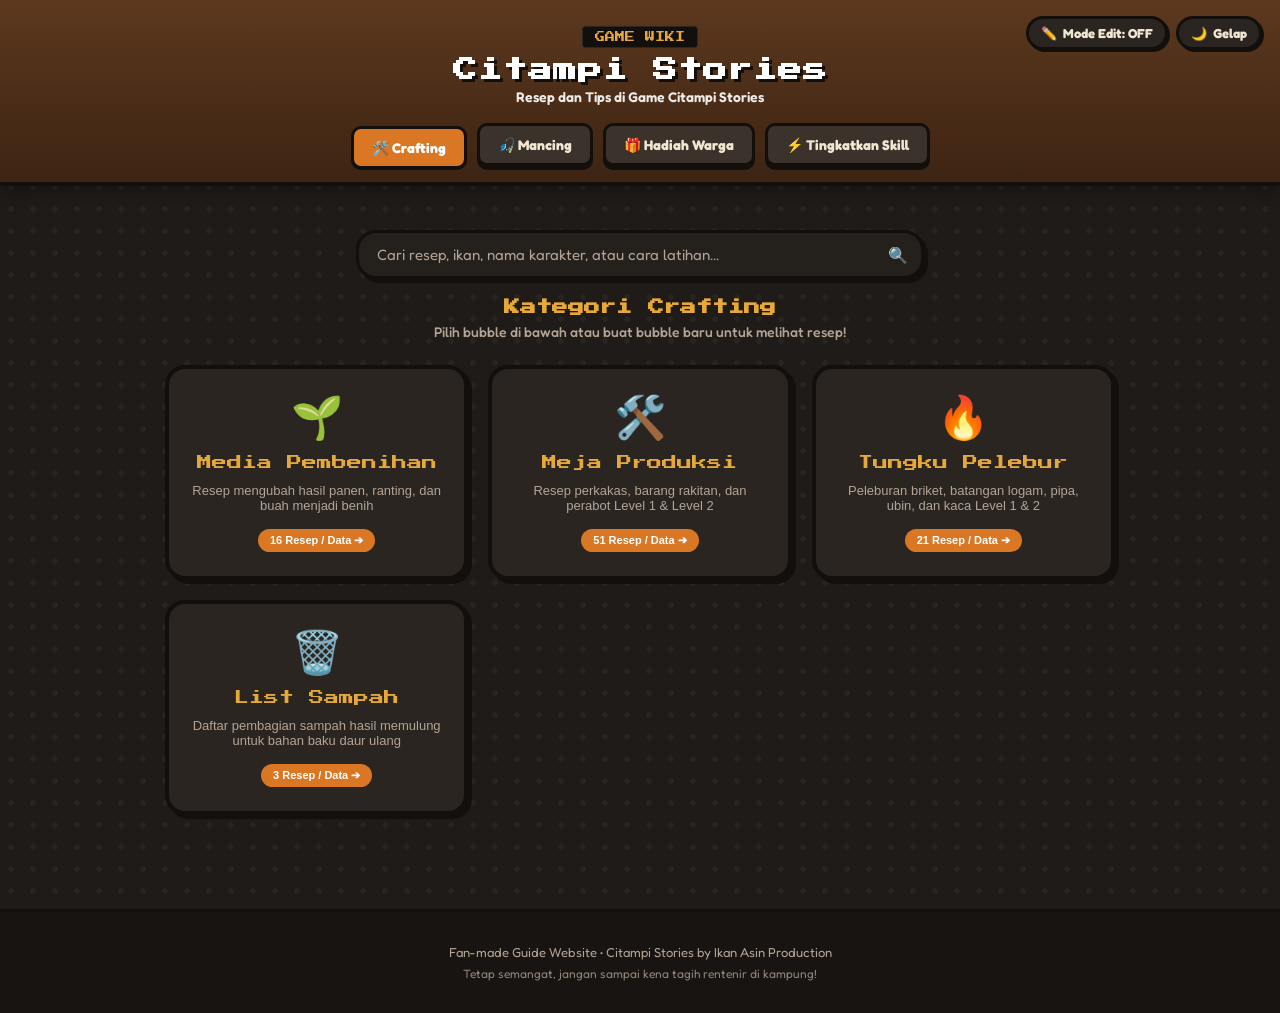
<file: index.html>
<!DOCTYPE html>
<html lang="id">
<head>
    <meta charset="UTF-8">
    <meta name="viewport" content="width=device-width, initial-scale=1.0">
    <title>Panduan Warga Citampi - Citampi Stories</title>
    <!-- Google Fonts -->
    <link rel="preconnect" href="https://fonts.googleapis.com">
    <link rel="preconnect" href="https://fonts.gstatic.com" crossorigin>
    <link href="https://fonts.googleapis.com/css2?family=Press+Start+2P&family=Fredoka:wght@400;600;700&display=swap" rel="stylesheet">
    <link rel="stylesheet" href="style.css">
</head>
<body>

    <!-- Header / Navbar -->
    <header class="game-header">
        <div class="top-action-bar">
            <button id="editModeToggle" class="action-btn" aria-label="Mode Edit">
                <span class="action-icon">✏️</span>
                <span class="action-text">Mode Edit: OFF</span>
            </button>
            <button id="themeToggle" class="action-btn" aria-label="Ganti Tema">
                <span class="theme-icon">🌙</span>
                <span class="theme-text">Gelap</span>
            </button>
        </div>

        <div class="logo-container">
            <span class="pixel-badge">GAME WIKI</span>
            <h1 class="game-title">Citampi Stories</h1>
            <p class="game-subtitle">Resep dan Tips di Game Citampi Stories</p>
        </div>
        
        <nav class="category-nav">
            <button class="nav-btn active" data-tab="crafting">🛠️ Crafting</button>
            <button class="nav-btn" data-tab="fishing">🎣 Mancing</button>
            <button class="nav-btn" data-tab="gifting">🎁 Hadiah Warga</button>
            <button class="nav-btn" data-tab="skills">⚡ Tingkatkan Skill</button>
        </nav>
    </header>

    <!-- Main Content Container -->
    <main class="main-container">
        
        <!-- Search & Filter Bar -->
        <div class="search-bar-wrap">
            <input type="text" id="searchInput" placeholder="Cari resep, ikan, nama karakter, atau cara latihan...">
            <span class="search-icon">🔍</span>
        </div>

        <!-- TEMPLATE CONTAINER UNTUK TIAP TAB KATEGORI -->
        <!-- TAB 1: CRAFTING -->
        <section id="crafting" class="tab-content active">
            <div class="hub-view">
                <div class="section-title">
                    <h2>Kategori Crafting</h2>
                    <p>Pilih bubble di bawah atau buat bubble baru untuk melihat resep!</p>
                </div>
                <div class="add-bubble-wrap edit-only" style="display: none;">
                    <button class="add-btn" onclick="openBubbleModal('crafting')">➕ Tambah Bubble Crafting</button>
                </div>
                <div class="bubble-grid" id="craftingBubbleGrid"></div>
            </div>
            <div class="detail-view" style="display: none;">
                <div class="sub-header-bar">
                    <button class="back-btn" onclick="backToHub('crafting')">⬅ Kembali ke Pilihan Bubble</button>
                    <div class="level-filters" id="craftingLevelFilters">
                        <button class="level-btn active" data-level="all">Semua Resep</button>
                        <button class="level-btn" data-level="1">Level 1</button>
                        <button class="level-btn" data-level="2">Level 2</button>
                        <button class="level-btn" data-level="3">Level 3</button>
                    </div>
                </div>
                <div class="section-title">
                    <h2 class="active-bubble-title">Daftar Resep</h2>
                    <p class="active-bubble-desc">Resep dan panduan item.</p>
                </div>
                <div class="add-card-wrap edit-only" style="display: none;">
                    <button class="add-btn" onclick="openCardModal()">➕ Tambah Resep Baru</button>
                </div>
                <div class="card-grid" id="craftingCardGrid"></div>
            </div>
        </section>

        <!-- TAB 2: MANCING -->
        <section id="fishing" class="tab-content">
            <div class="hub-view">
                <div class="section-title">
                    <h2>Kategori Mancing</h2>
                    <p>Pilih bubble lokasi atau buat bubble baru!</p>
                </div>
                <div class="add-bubble-wrap edit-only" style="display: none;">
                    <button class="add-btn" onclick="openBubbleModal('fishing')">➕ Tambah Bubble Mancing</button>
                </div>
                <div class="bubble-grid" id="fishingBubbleGrid"></div>
            </div>
            <div class="detail-view" style="display: none;">
                <div class="sub-header-bar">
                    <button class="back-btn" onclick="backToHub('fishing')">⬅ Kembali ke Pilihan Bubble</button>
                </div>
                <div class="section-title">
                    <h2 class="active-bubble-title">Daftar Mancing</h2>
                    <p class="active-bubble-desc">Waktu, umpan, dan jenis tangkapan.</p>
                </div>
                <div class="add-card-wrap edit-only" style="display: none;">
                    <button class="add-btn" onclick="openCardModal()">➕ Tambah Data Mancing</button>
                </div>
                <div class="card-grid" id="fishingCardGrid"></div>
            </div>
        </section>

        <!-- TAB 3: HADIAH WARGA -->
        <section id="gifting" class="tab-content">
            <div class="hub-view">
                <div class="section-title">
                    <h2>Kategori Warga & Hadiah</h2>
                    <p>Pilih bubble kelompok warga atau buat bubble baru!</p>
                </div>
                <div class="add-bubble-wrap edit-only" style="display: none;">
                    <button class="add-btn" onclick="openBubbleModal('gifting')">➕ Tambah Bubble Warga</button>
                </div>
                <div class="bubble-grid" id="giftingBubbleGrid"></div>
            </div>
            <div class="detail-view" style="display: none;">
                <div class="sub-header-bar">
                    <button class="back-btn" onclick="backToHub('gifting')">⬅ Kembali ke Pilihan Bubble</button>
                </div>
                <div class="section-title">
                    <h2 class="active-bubble-title">Daftar Hadiah</h2>
                    <p class="active-bubble-desc">Daftar barang kesukaan warga dan heroin.</p>
                </div>
                <div class="add-card-wrap edit-only" style="display: none;">
                    <button class="add-btn" onclick="openCardModal()">➕ Tambah Data Warga</button>
                </div>
                <div class="card-grid" id="giftingCardGrid"></div>
            </div>
        </section>

        <!-- TAB 4: TINGKATKAN SKILL -->
        <section id="skills" class="tab-content">
            <div class="hub-view">
                <div class="section-title">
                    <h2>Kategori Pelatihan Skill</h2>
                    <p>Pilih bubble kemampuan atau buat bubble baru!</p>
                </div>
                <div class="add-bubble-wrap edit-only" style="display: none;">
                    <button class="add-btn" onclick="openBubbleModal('skills')">➕ Tambah Bubble Skill</button>
                </div>
                <div class="bubble-grid" id="skillsBubbleGrid"></div>
            </div>
            <div class="detail-view" style="display: none;">
                <div class="sub-header-bar">
                    <button class="back-btn" onclick="backToHub('skills')">⬅ Kembali ke Pilihan Bubble</button>
                </div>
                <div class="section-title">
                    <h2 class="active-bubble-title">Daftar Skill</h2>
                    <p class="active-bubble-desc">Cara latihan dan pekerjaan yang terbuka.</p>
                </div>
                <div class="add-card-wrap edit-only" style="display: none;">
                    <button class="add-btn" onclick="openCardModal()">➕ Tambah Panduan Skill</button>
                </div>
                <div class="card-grid" id="skillsCardGrid"></div>
            </div>
        </section>

    </main>

    <!-- MODAL 1: EDIT / TAMBAH BUBBLE -->
    <div id="bubbleModal" class="modal-backdrop" style="display: none;">
        <div class="modal-box">
            <h3 id="bubbleModalTitle">Kelola Bubble</h3>
            <form id="bubbleForm">
                <input type="hidden" id="bubbleCategoryKey">
                <input type="hidden" id="bubbleIndex">

                <div class="form-group">
                    <label>Ikon Emoji <small style="font-weight: normal; opacity: 0.8;">(Opsional)</small>:</label>
                    <input type="text" id="bubbleInputIcon" placeholder="Boleh kosong (Contoh: 🛠️ atau 🌊)">
                </div>

                <div class="form-group">
                    <label>Nama Bubble / Folder:</label>
                    <input type="text" id="bubbleInputTitle" placeholder="Contoh: Meja Produksi, Sungai Area 3" required>
                </div>

                <div class="form-group">
                    <label>Keterangan Singkat:</label>
                    <textarea id="bubbleInputDesc" rows="2" placeholder="Deskripsi singkat isi bubble..."></textarea>
                </div>

                <div class="modal-actions">
                    <button type="button" class="btn-cancel" onclick="closeBubbleModal()">Batal</button>
                    <button type="submit" class="btn-save">Simpan Bubble</button>
                </div>
            </form>
        </div>
    </div>

    <!-- MODAL 2: EDIT / TAMBAH KARTU / RESEP -->
    <div id="cardModal" class="modal-backdrop" style="display: none;">
        <div class="modal-box">
            <h3 id="cardModalTitle">Edit Kartu</h3>
            <form id="cardForm">
                <input type="hidden" id="cardItemIndex">

                <div class="form-group" id="levelInputGroup" style="display: none;">
                    <label>Level (Khusus Crafting):</label>
                    <select id="inputLevel">
                        <option value="1">Level 1</option>
                        <option value="2">Level 2</option>
                        <option value="3">Level 3</option>
                    </select>
                </div>

                <div class="form-group">
                    <label>Icon (Emoji) <small style="font-weight: normal; opacity: 0.8;">(Opsional)</small>:</label>
                    <input type="text" id="inputIcon" placeholder="Boleh kosong (Contoh: 🎣 atau 💎)">
                </div>

                <div class="form-group">
                    <label>Judul:</label>
                    <input type="text" id="inputTitle" placeholder="Nama resep / ikan / warga / skill" required>
                </div>

                <div class="form-group">
                    <label>Kategori (Badge):</label>
                    <input type="text" id="inputBadge" placeholder="Contoh: Meja Level 1, Sungai Area 3" required>
                </div>

                <div class="form-group">
                    <label>Rincian Resep/Info (Format: Label | Nilai, baris baru):</label>
                    <textarea id="inputDetails" rows="4" placeholder="Resep 1 | 2x Balok Kayu&#10;Resep 2 | 1x Paku Besi"></textarea>
                </div>

                <div class="form-group">
                    <label>Tips:</label>
                    <textarea id="inputTip" rows="2" placeholder="Catatan atau tips berguna..."></textarea>
                </div>

                <div class="modal-actions">
                    <button type="button" class="btn-cancel" onclick="closeCardModal()">Batal</button>
                    <button type="submit" class="btn-save">Simpan Data</button>
                </div>
            </form>
        </div>
    </div>

    <!-- Footer -->
    <footer class="game-footer">
        <p>Fan-made Guide Website • Citampi Stories by Ikan Asin Production</p>
        <p class="sub-credit">Tetap semangat, jangan sampai kena tagih rentenir di kampung!</p>
    </footer>

    <script src="script.js"></script>
</body>
</html>
</file>
<file: style.css>
/* ================= TEMA DEFAULT: GELAP (DARK COZY) ================= */
:root {
    --bg-main: #1e1b18;
    --bg-pattern: #282420;
    --card-bg: #2a2521;
    --card-hover: #332d28;
    --border-color: #120f0d;
    --header-top: #5c381e;
    --header-bottom: #3d2413;
    --nav-btn-bg: #3b322b;
    --accent-orange: #d97724;
    --accent-yellow: #e5a93b;
    --badge-bg: #442a17;
    --badge-border: #5a381f;
    --text-main: #f0e6d2;
    --text-muted: #b5a494;
    --input-bg: #24201c;
    --tip-box-bg: #211c18;
    --footer-bg: #171412;
    --title-color: #e5a93b;
    --card-title-color: #ffffff;
    --pixel-shadow: 4px 4px 0px var(--border-color);
}

/* ================= TEMA TERANG: TERANG (WARM CITAMPI) ================= */
[data-theme="light"] {
    --bg-main: #f5eedb;
    --bg-pattern: #e2d3be;
    --card-bg: #ffffff;
    --card-hover: #fffaf0;
    --border-color: #4a2e18;
    --header-top: #ffaa42;
    --header-bottom: #e67d19;
    --nav-btn-bg: #ffe4a0;
    --accent-orange: #d96f13;
    --accent-yellow: #d89b1c;
    --badge-bg: #5c381e;
    --badge-border: #3b2210;
    --text-main: #382414;
    --text-muted: #6b5744;
    --input-bg: #ffffff;
    --tip-box-bg: #fff5d6;
    --footer-bg: #e2d1b8;
    --title-color: #5c381e;
    --card-title-color: #5c381e;
    --pixel-shadow: 4px 4px 0px #4a2e18;
}

* {
    box-sizing: border-box;
    margin: 0;
    padding: 0;
    transition: background-color 0.25s ease, color 0.25s ease, border-color 0.25s ease;
}

body {
    font-family: 'Fredoka', sans-serif;
    background-color: var(--bg-main);
    background-image: radial-gradient(var(--bg-pattern) 18%, transparent 19%);
    background-size: 22px 22px;
    color: var(--text-main);
    min-height: 100vh;
}

/* Header */
.game-header {
    position: relative;
    background: linear-gradient(180deg, var(--header-top) 0%, var(--header-bottom) 100%);
    border-bottom: 4px solid var(--border-color);
    padding: 26px 16px 16px;
    text-align: center;
    box-shadow: 0 6px 16px rgba(0, 0, 0, 0.3);
}

/* Tombol Switch Tema di Pojok Kanan Atas */
.theme-toggle-btn {
    position: absolute;
    top: 16px;
    right: 18px;
    display: flex;
    align-items: center;
    gap: 6px;
    font-family: 'Fredoka', sans-serif;
    font-size: 13px;
    font-weight: 700;
    padding: 6px 12px;
    border: 3px solid var(--border-color);
    border-radius: 20px;
    background-color: var(--card-bg);
    color: var(--text-main);
    box-shadow: 2px 2px 0px var(--border-color);
    cursor: pointer;
    z-index: 10;
}

.theme-toggle-btn:hover {
    transform: translateY(-2px);
}

.theme-toggle-btn:active {
    transform: translateY(1px);
    box-shadow: none;
}

.pixel-badge {
    font-family: 'Press Start 2P', monospace;
    font-size: 10px;
    background-color: var(--border-color);
    color: var(--accent-yellow);
    padding: 5px 12px;
    border-radius: 4px;
    display: inline-block;
    margin-bottom: 10px;
    border: 1px solid rgba(255, 255, 255, 0.1);
}

.game-title {
    font-family: 'Press Start 2P', cursive;
    font-size: 24px;
    color: #ffffff;
    text-shadow: 3px 3px 0px var(--border-color);
    letter-spacing: 1px;
    margin-bottom: 6px;
}

.game-subtitle {
    color: rgba(255, 255, 255, 0.9);
    font-size: 14px;
    font-weight: 600;
    margin-bottom: 18px;
}

/* Navigasi */
.category-nav {
    display: flex;
    justify-content: center;
    gap: 10px;
    flex-wrap: wrap;
    margin-top: 10px;
}

.nav-btn {
    font-family: 'Fredoka', sans-serif;
    font-size: 14px;
    font-weight: 700;
    padding: 10px 18px;
    border: 3px solid var(--border-color);
    border-radius: 10px;
    background-color: var(--nav-btn-bg);
    color: var(--text-main);
    cursor: pointer;
    box-shadow: 0 4px 0 var(--border-color);
}

.nav-btn:hover {
    filter: brightness(1.1);
}

.nav-btn:active, .nav-btn.active {
    background-color: var(--accent-orange);
    color: #ffffff;
    transform: translateY(3px);
    box-shadow: 0 1px 0 var(--border-color);
}

/* Search Bar */
.search-bar-wrap {
    max-width: 600px;
    margin: 28px auto 12px;
    position: relative;
    padding: 0 16px;
}

.search-bar-wrap input {
    width: 100%;
    padding: 12px 42px 12px 18px;
    font-size: 15px;
    font-family: 'Fredoka', sans-serif;
    background-color: var(--input-bg);
    color: var(--text-main);
    border: 3px solid var(--border-color);
    border-radius: 20px;
    box-shadow: var(--pixel-shadow);
    outline: none;
}

.search-bar-wrap input:focus {
    border-color: var(--accent-orange);
}

.search-bar-wrap input::placeholder {
    color: var(--text-muted);
}

.search-bar-wrap .search-icon {
    position: absolute;
    right: 32px;
    top: 50%;
    transform: translateY(-50%);
    pointer-events: none;
}

/* Kontainer Card */
.main-container {
    max-width: 1100px;
    margin: auto;
    padding: 16px;
}

.section-title {
    text-align: center;
    margin: 20px 0 25px;
}

.section-title h2 {
    font-family: 'Press Start 2P', monospace;
    font-size: 16px;
    color: var(--title-color);
    margin-bottom: 8px;
}

.section-title p {
    color: var(--text-muted);
    font-weight: 500;
    font-size: 14px;
}

.tab-content {
    display: none;
}

.tab-content.active {
    display: block;
}

.card-grid {
    display: grid;
    grid-template-columns: repeat(auto-fit, minmax(280px, 1fr));
    gap: 20px;
}

/* Kartu */
.guide-card {
    background: var(--card-bg);
    border: 3px solid var(--border-color);
    border-radius: 12px;
    padding: 18px;
    box-shadow: var(--pixel-shadow);
    display: flex;
    flex-direction: column;
}

.guide-card:hover {
    transform: translateY(-3px);
    background-color: var(--card-hover);
}

.card-badge {
    align-self: flex-start;
    font-size: 11px;
    font-weight: 700;
    padding: 4px 9px;
    border-radius: 6px;
    color: var(--accent-yellow);
    background-color: var(--badge-bg);
    border: 1px solid var(--badge-border);
    margin-bottom: 12px;
}

.guide-card h3 {
    font-size: 18px;
    margin-bottom: 12px;
    color: var(--card-title-color);
    display: flex;
    align-items: center;
    gap: 8px;
}

.guide-card ul {
    list-style: none;
    font-size: 14px;
    display: flex;
    flex-direction: column;
    gap: 7px;
}

.guide-card li strong {
    color: var(--accent-yellow);
}

/* Tips */
.tip-box {
    margin-top: 14px;
    background-color: var(--tip-box-bg);
    border-left: 4px solid var(--accent-orange);
    padding: 10px 12px;
    border-radius: 4px;
    font-size: 12px;
    color: var(--text-muted);
    line-height: 1.4;
}

.tip-box b {
    color: var(--accent-orange);
}

/* Footer */
.game-footer {
    text-align: center;
    padding: 32px 16px;
    border-top: 3px solid var(--border-color);
    background-color: var(--footer-bg);
    margin-top: 48px;
    font-size: 13px;
    color: var(--text-muted);
}

.sub-credit {
    font-size: 12px;
    margin-top: 6px;
    opacity: 0.8;
}

@media (max-width: 600px) {
    .theme-toggle-btn {
        top: 10px;
        right: 10px;
        padding: 5px 10px;
        font-size: 11px;
    }
    .game-title {
        font-size: 18px;
        margin-top: 24px;
    }
}

/* ================= TAMBAHAN FITUR BUBBLE & MODE EDIT ================= */

/* Action Bar di Header */
.top-action-bar {
    position: absolute;
    top: 16px;
    right: 18px;
    display: flex;
    gap: 8px;
    z-index: 10;
}

.action-btn {
    display: flex;
    align-items: center;
    gap: 6px;
    font-family: 'Fredoka', sans-serif;
    font-size: 13px;
    font-weight: 700;
    padding: 6px 12px;
    border: 3px solid var(--border-color);
    border-radius: 20px;
    background-color: var(--card-bg);
    color: var(--text-main);
    box-shadow: 2px 2px 0px var(--border-color);
    cursor: pointer;
    transition: transform 0.1s, background-color 0.2s;
}

.action-btn:hover {
    transform: translateY(-2px);
}

.action-btn.active-mode {
    background-color: #ffd154;
    color: #382414;
}

.action-btn.danger {
    background-color: #d94343;
    color: #fff;
}

/* Bubble Kategori Utama (Hub) */
.hub-container {
    max-width: 650px;
    margin: 20px auto 40px;
}

.hub-grid {
    display: flex;
    justify-content: center;
}

.hub-bubble-btn {
    width: 100%;
    background: var(--card-bg);
    border: 4px solid var(--border-color);
    border-radius: 22px;
    padding: 28px 24px;
    display: flex;
    flex-direction: column;
    align-items: center;
    text-align: center;
    gap: 10px;
    cursor: pointer;
    box-shadow: var(--pixel-shadow);
    transition: transform 0.15s ease, background-color 0.2s ease;
    color: var(--text-main);
}

.hub-bubble-btn:hover {
    transform: translateY(-5px);
    background-color: var(--card-hover);
}

.hub-bubble-btn:active {
    transform: translateY(1px);
}

.hub-icon {
    font-size: 48px;
}

.hub-title {
    font-family: 'Press Start 2P', monospace;
    font-size: 18px;
    color: var(--title-color);
}

.hub-desc {
    font-size: 14px;
    color: var(--text-muted);
}

.hub-badge {
    margin-top: 6px;
    font-size: 12px;
    font-weight: 700;
    padding: 6px 14px;
    border-radius: 12px;
    background-color: var(--accent-orange);
    color: #fff;
}

/* Sub-Header Bar (Kembali & Level Filter) */
.sub-header-bar {
    display: flex;
    justify-content: space-between;
    align-items: center;
    flex-wrap: wrap;
    gap: 12px;
    margin-bottom: 20px;
}

.back-btn {
    font-family: 'Fredoka', sans-serif;
    font-weight: 700;
    padding: 8px 16px;
    border: 3px solid var(--border-color);
    border-radius: 12px;
    background-color: var(--card-bg);
    color: var(--text-main);
    cursor: pointer;
    box-shadow: 2px 2px 0 var(--border-color);
}

.back-btn:hover {
    background-color: var(--card-hover);
}

.level-filters {
    display: flex;
    gap: 8px;
}

.level-btn {
    font-family: 'Fredoka', sans-serif;
    font-size: 13px;
    font-weight: 700;
    padding: 8px 14px;
    border: 3px solid var(--border-color);
    border-radius: 10px;
    background-color: var(--nav-btn-bg);
    color: var(--text-main);
    cursor: pointer;
    box-shadow: 0 3px 0 var(--border-color);
}

.level-btn.active {
    background-color: var(--accent-orange);
    color: #fff;
    transform: translateY(2px);
    box-shadow: 0 1px 0 var(--border-color);
}

/* Tombol Tambah & Aksi Kartu di Mode Edit */
.add-card-wrap {
    margin-bottom: 20px;
    text-align: right;
}

.add-btn {
    font-family: 'Fredoka', sans-serif;
    font-weight: 700;
    padding: 8px 16px;
    background-color: #2e8b57;
    color: #fff;
    border: 3px solid var(--border-color);
    border-radius: 10px;
    box-shadow: 2px 2px 0 var(--border-color);
    cursor: pointer;
}

.card-edit-controls {
    display: flex;
    justify-content: flex-end;
    gap: 6px;
    margin-bottom: 10px;
    padding-bottom: 8px;
    border-bottom: 1px dashed var(--border-color);
}

.card-edit-controls button {
    padding: 4px 8px;
    font-size: 12px;
    font-weight: 700;
    border: 2px solid var(--border-color);
    border-radius: 6px;
    cursor: pointer;
    background-color: var(--nav-btn-bg);
    color: var(--text-main);
}

.card-edit-controls button.btn-del {
    background-color: #c93b3b;
    color: #fff;
}

/* Modal Edit / Tambah Form */
.modal-backdrop {
    position: fixed;
    top: 0;
    left: 0;
    width: 100vw;
    height: 100vh;
    background: rgba(0, 0, 0, 0.65);
    display: flex;
    justify-content: center;
    align-items: center;
    z-index: 1000;
    padding: 16px;
}

.modal-box {
    background: var(--card-bg);
    border: 4px solid var(--border-color);
    border-radius: 16px;
    max-width: 500px;
    width: 100%;
    padding: 24px;
    box-shadow: var(--pixel-shadow);
    color: var(--text-main);
}

.modal-box h3 {
    font-family: 'Press Start 2P', monospace;
    font-size: 14px;
    margin-bottom: 18px;
    color: var(--title-color);
}

.form-group {
    display: flex;
    flex-direction: column;
    gap: 6px;
    margin-bottom: 14px;
}

.form-group label {
    font-size: 13px;
    font-weight: 700;
}

.form-group input, .form-group textarea, .form-group select {
    font-family: 'Fredoka', sans-serif;
    padding: 8px 12px;
    border: 2px solid var(--border-color);
    border-radius: 8px;
    background-color: var(--input-bg);
    color: var(--text-main);
    outline: none;
}

.modal-actions {
    display: flex;
    justify-content: flex-end;
    gap: 10px;
    margin-top: 20px;
}

.modal-actions button {
    font-family: 'Fredoka', sans-serif;
    font-weight: 700;
    padding: 8px 16px;
    border: 2px solid var(--border-color);
    border-radius: 8px;
    cursor: pointer;
}

.btn-cancel {
    background: #888;
    color: #fff;
}

.btn-save {
    background: var(--accent-orange);
    color: #fff;
}

@media (max-width: 700px) {
    .top-action-bar {
        position: static;
        justify-content: center;
        margin-bottom: 14px;
    }
}

/* ================= GRID & TAMPILAN BUBBLE ================= */
.add-bubble-wrap {
    margin-bottom: 24px;
    text-align: center;
}

.bubble-grid {
    display: grid;
    grid-template-columns: repeat(auto-fit, minmax(280px, 1fr));
    gap: 20px;
    max-width: 950px;
    margin: 0 auto 30px;
}

.bubble-card-wrap {
    display: flex;
    flex-direction: column;
}

.hub-bubble-btn {
    width: 100%;
    flex: 1;
    background: var(--card-bg);
    border: 4px solid var(--border-color);
    border-radius: 20px;
    padding: 24px 18px;
    display: flex;
    flex-direction: column;
    align-items: center;
    text-align: center;
    gap: 10px;
    cursor: pointer;
    box-shadow: var(--pixel-shadow);
    transition: transform 0.15s ease, background-color 0.2s ease;
    color: var(--text-main);
}

.hub-bubble-btn:hover {
    transform: translateY(-5px);
    background-color: var(--card-hover);
}

.hub-bubble-btn:active {
    transform: translateY(1px);
}

.hub-icon {
    font-size: 42px;
}

.hub-title {
    font-family: 'Press Start 2P', monospace;
    font-size: 15px;
    line-height: 1.4;
    color: var(--title-color);
}

.hub-desc {
    font-size: 13px;
    color: var(--text-muted);
}

.hub-count {
    margin-top: 6px;
    font-size: 11px;
    font-weight: 700;
    padding: 5px 12px;
    border-radius: 12px;
    background-color: var(--accent-orange);
    color: #fff;
}

.bubble-edit-controls {
    display: flex;
    justify-content: center;
    gap: 6px;
    margin-top: 10px;
}

.bubble-edit-controls button {
    padding: 5px 10px;
    font-size: 12px;
    font-weight: 700;
    border: 2px solid var(--border-color);
    border-radius: 6px;
    cursor: pointer;
    background-color: var(--nav-btn-bg);
    color: var(--text-main);
}

.bubble-edit-controls button.btn-del {
    background-color: #c93b3b;
    color: #fff;
}
</file>
